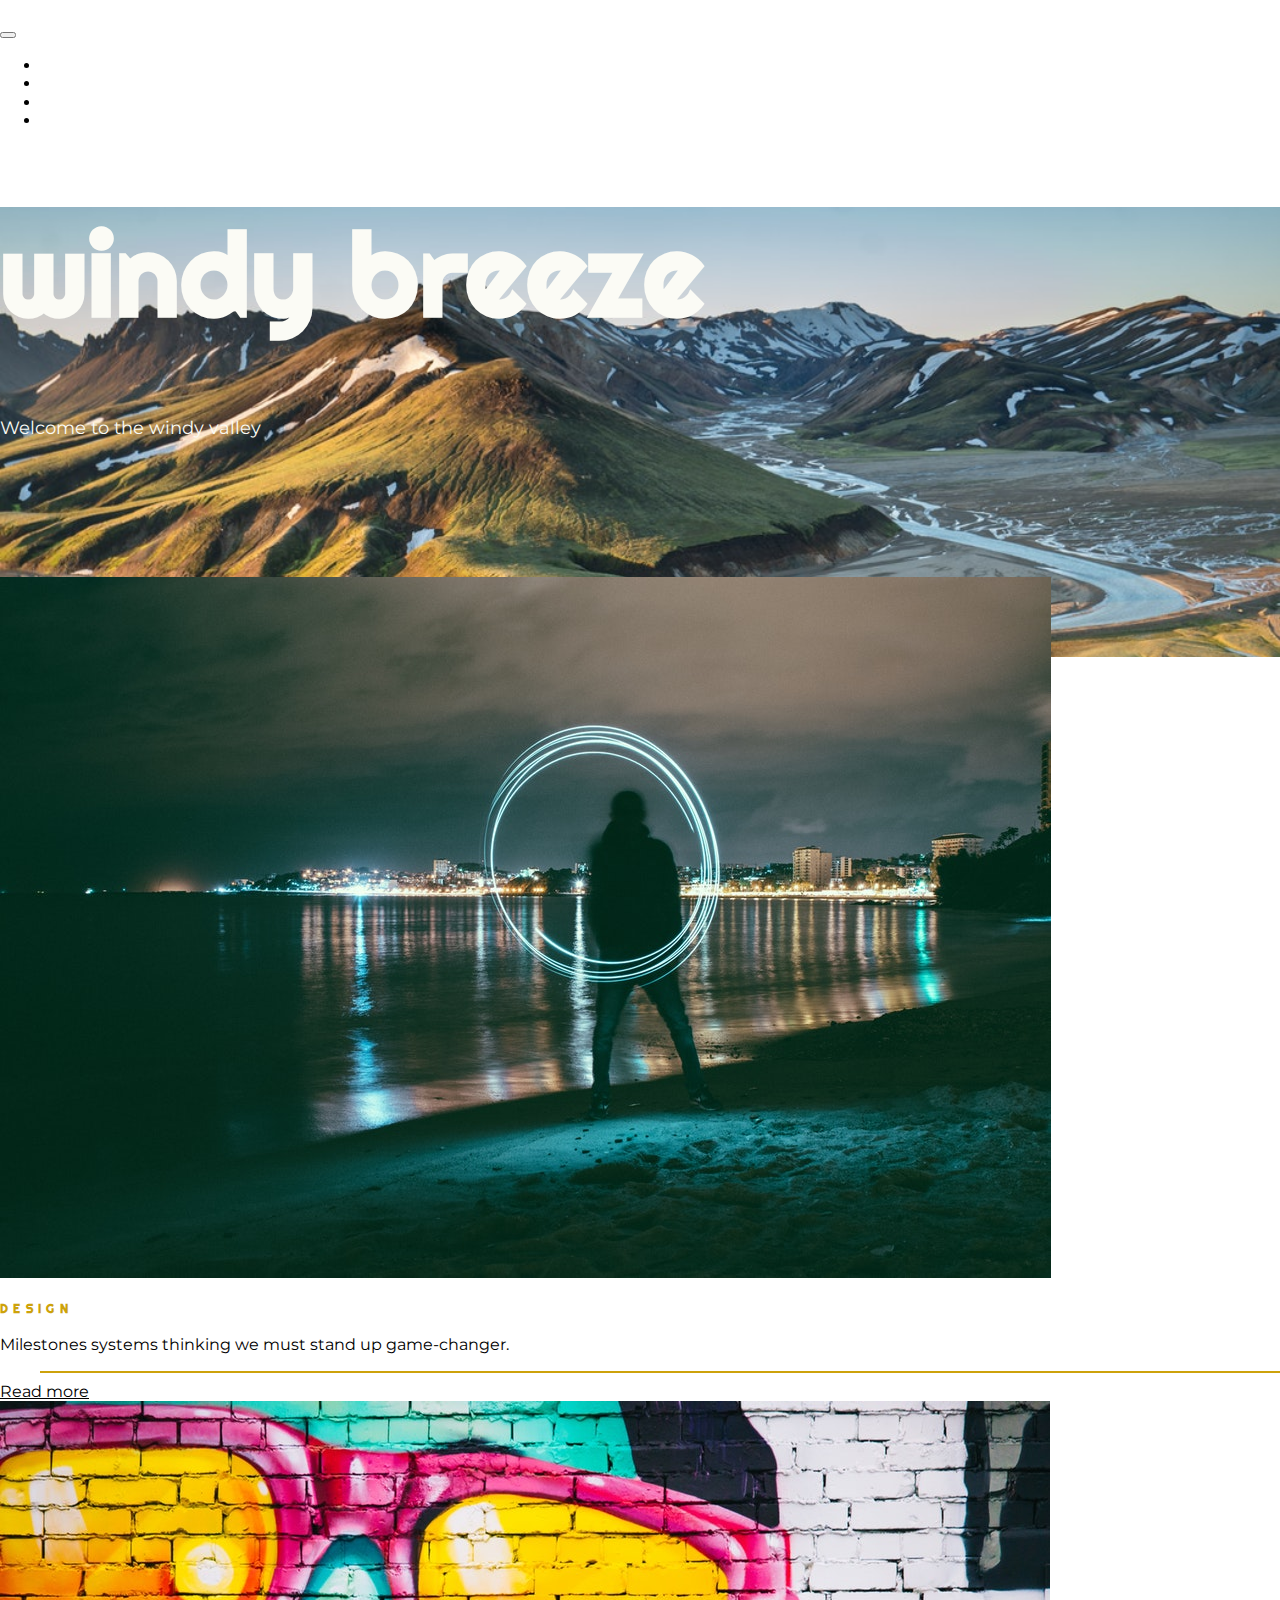
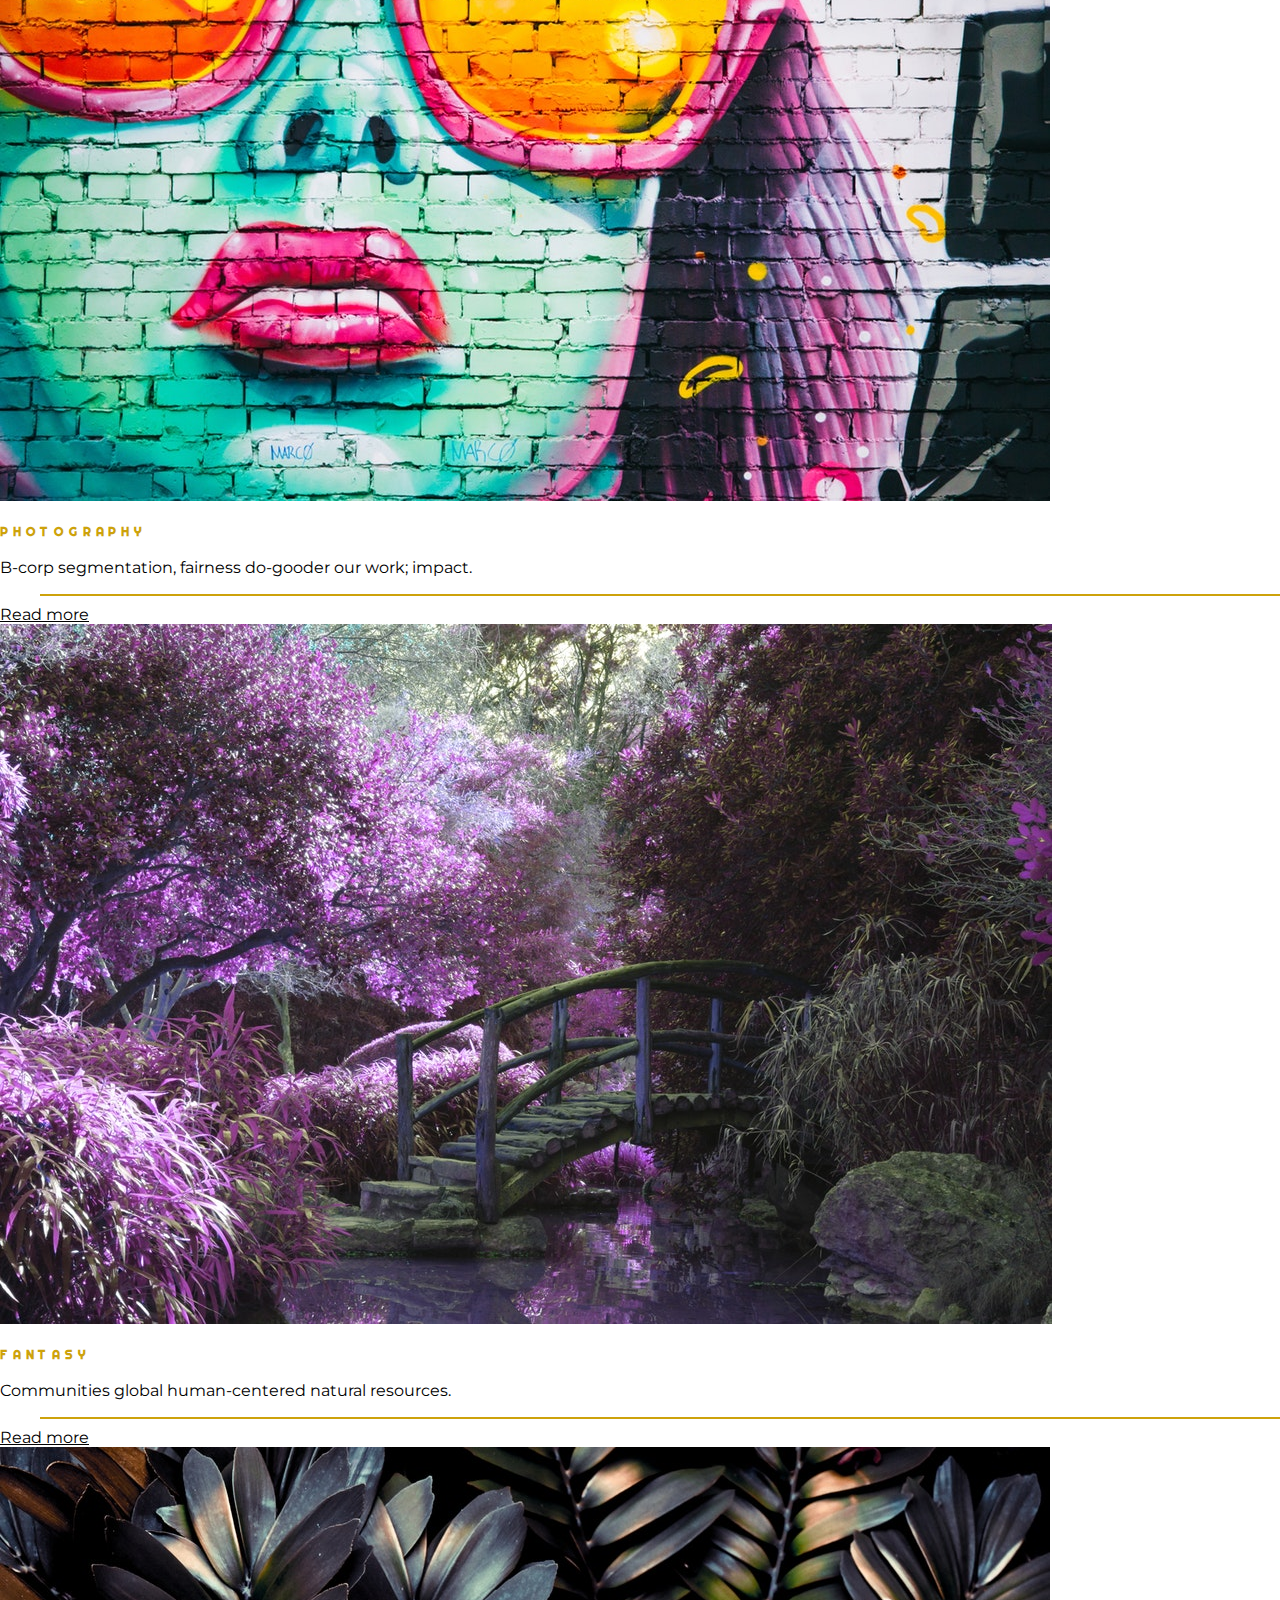
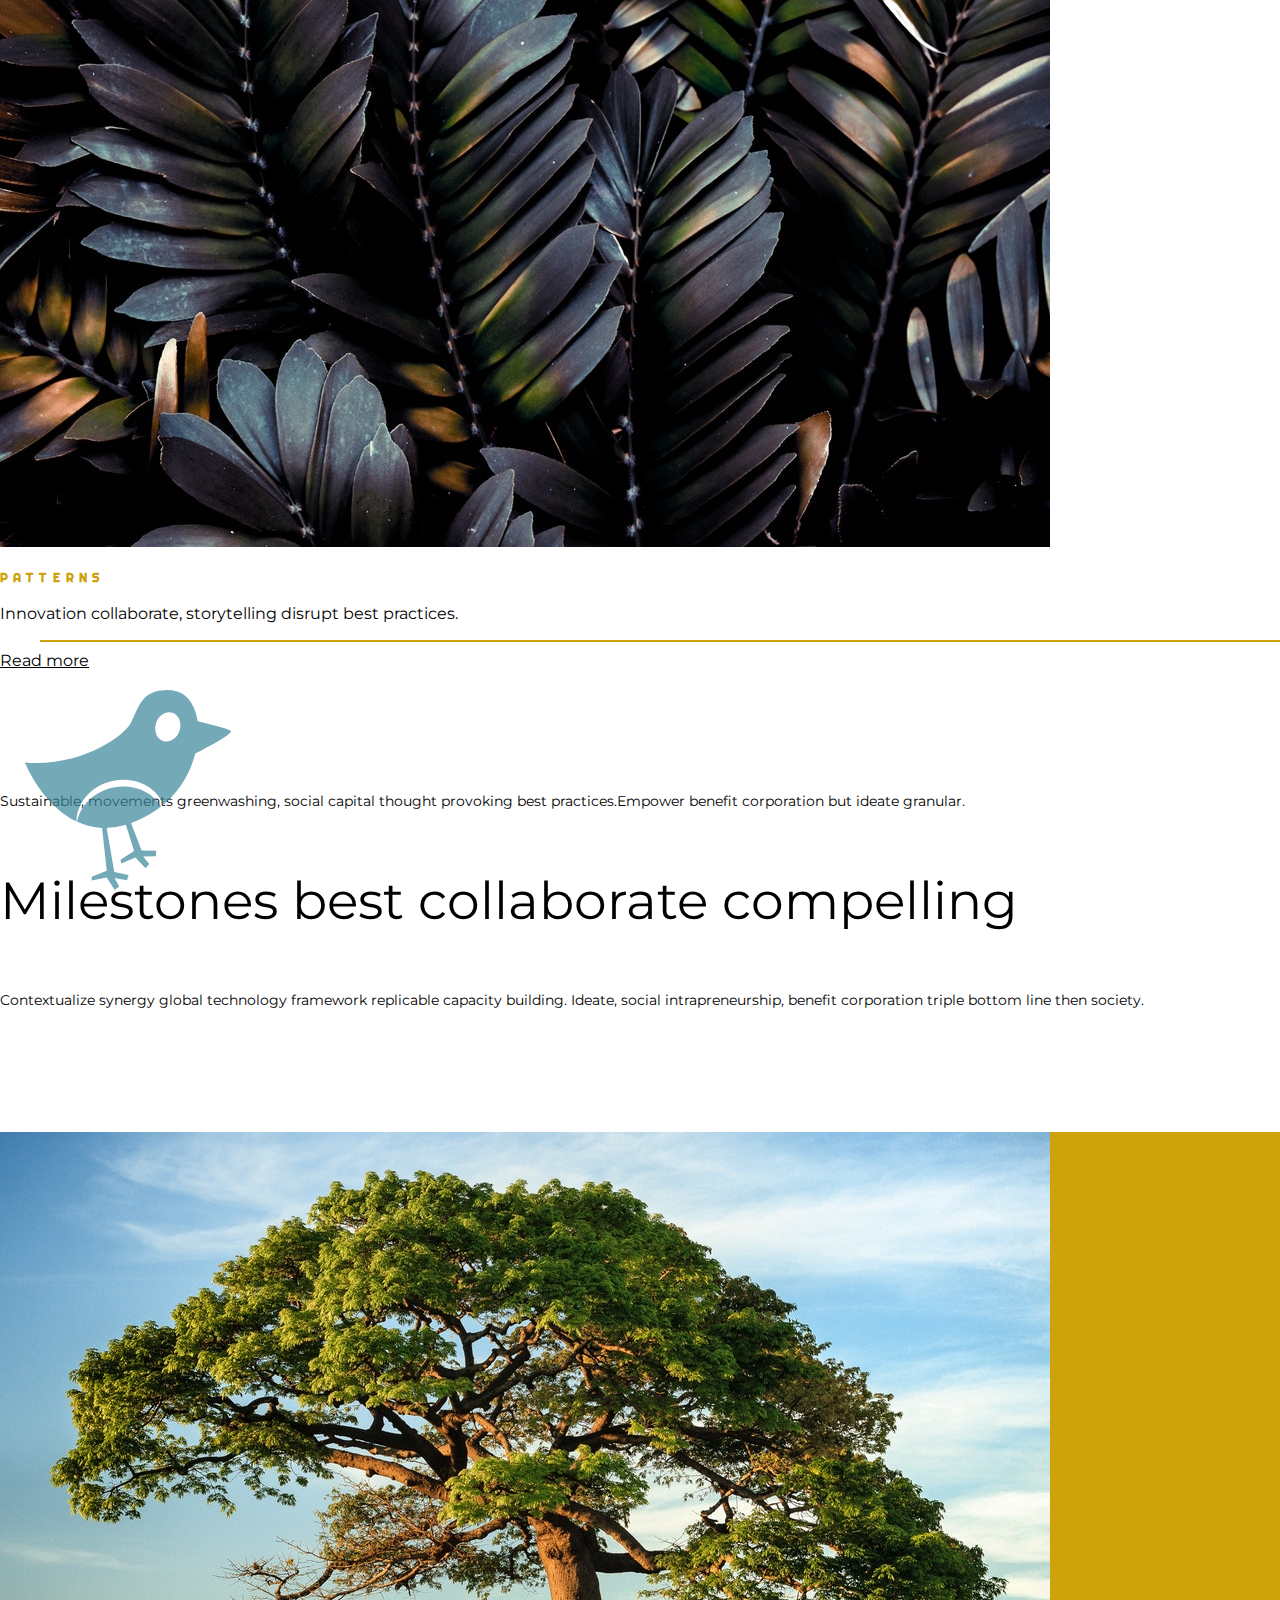
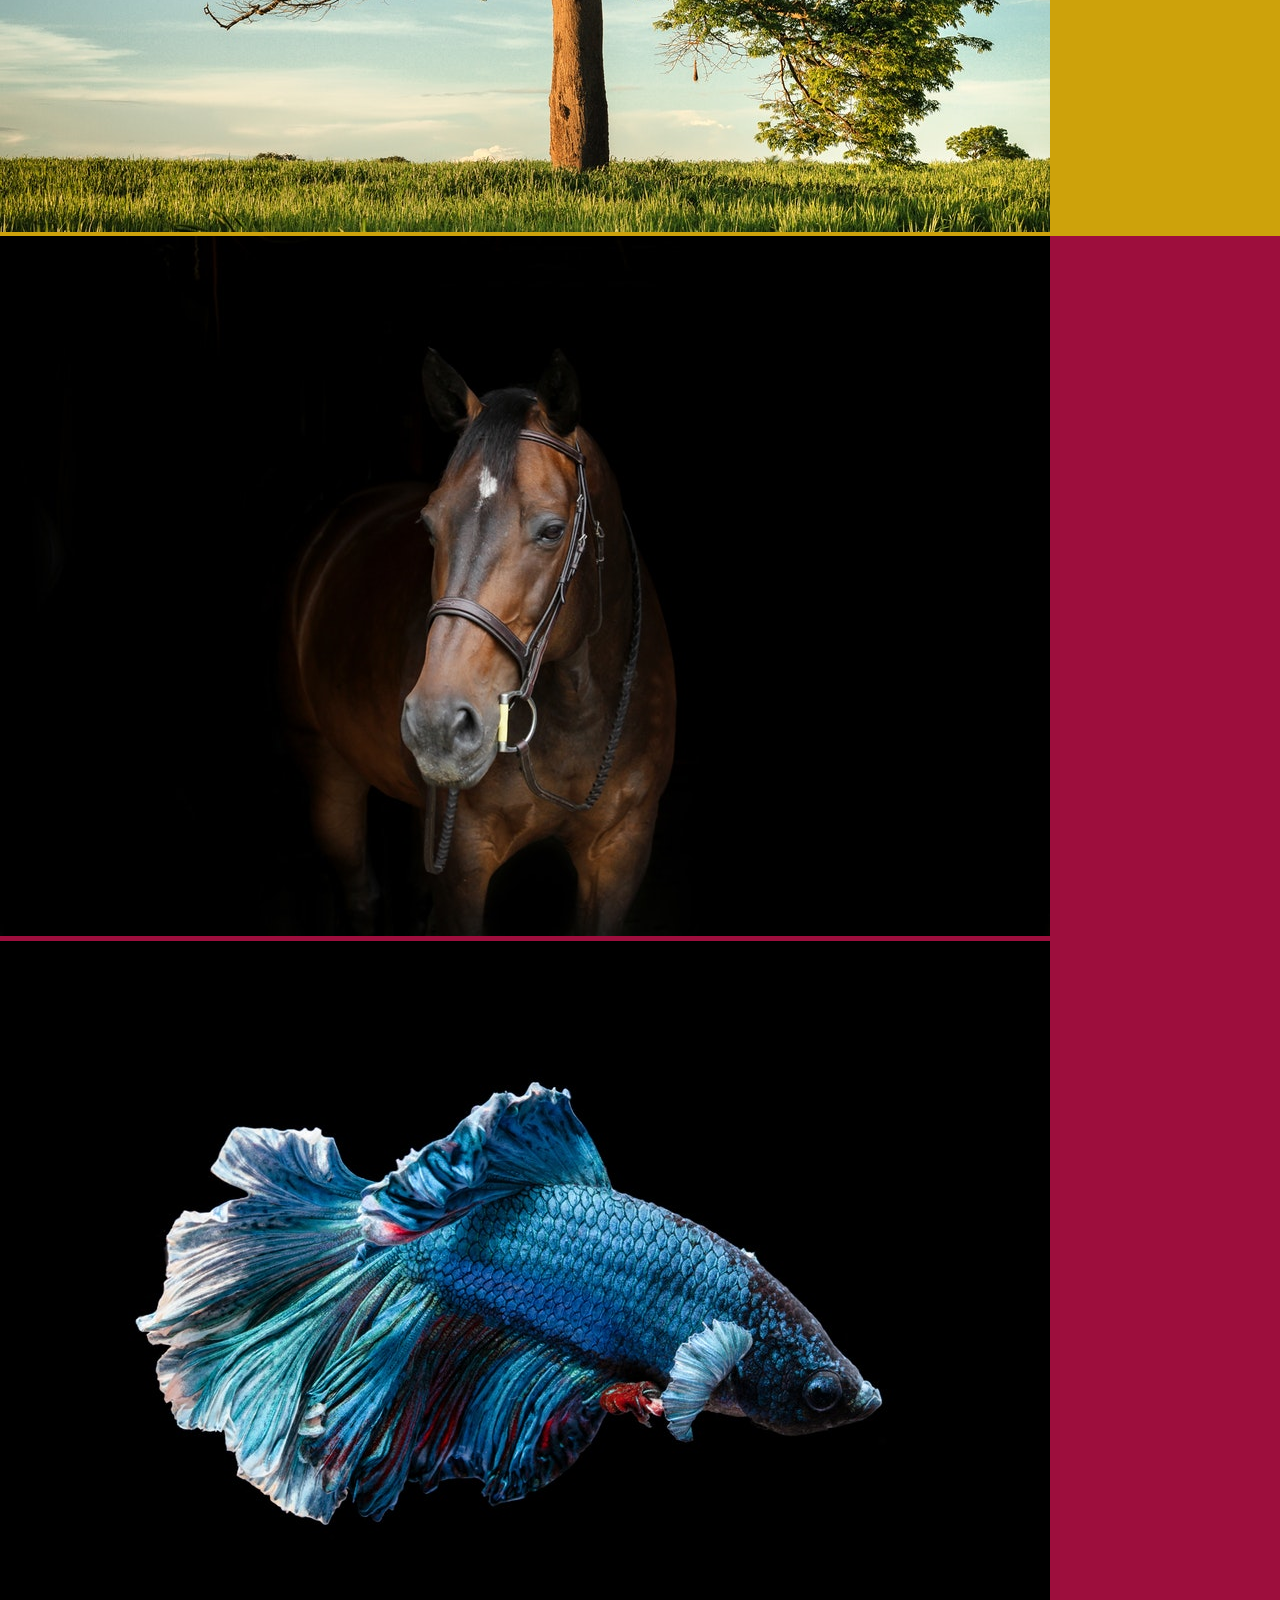
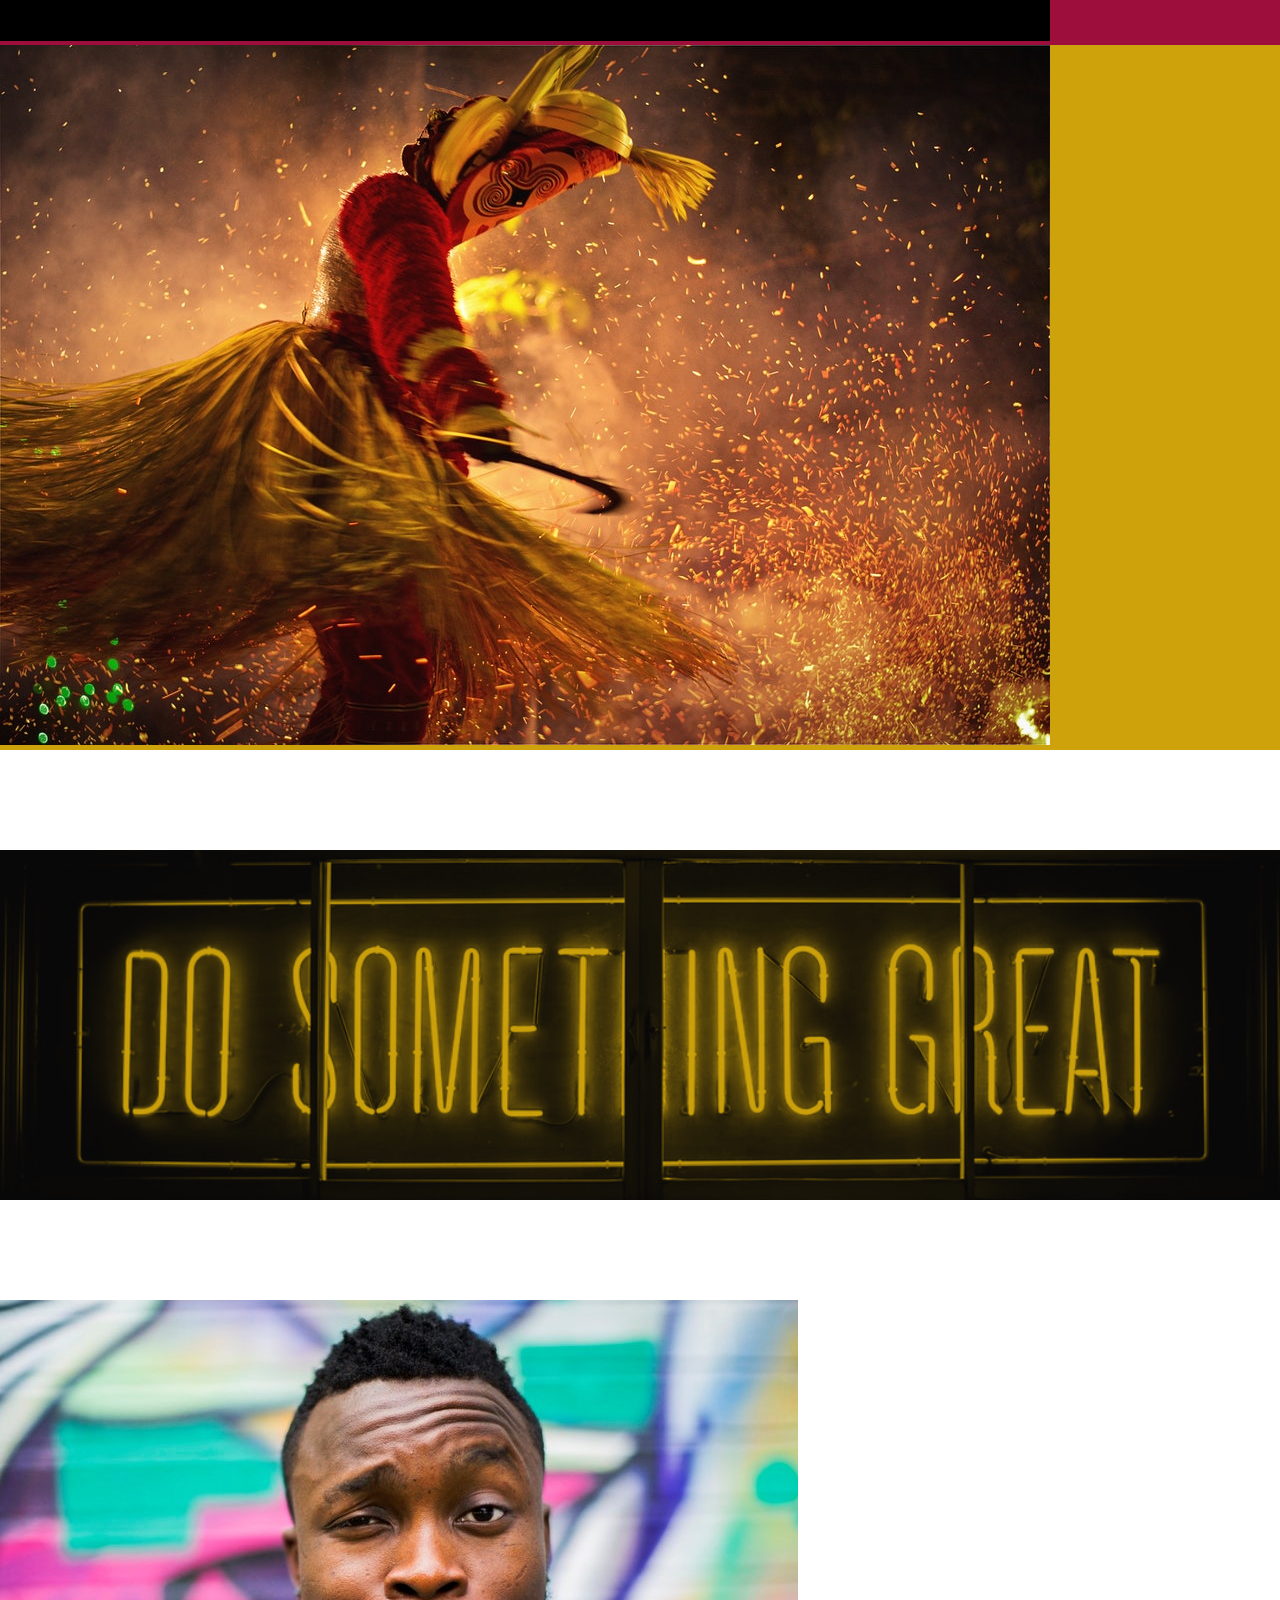
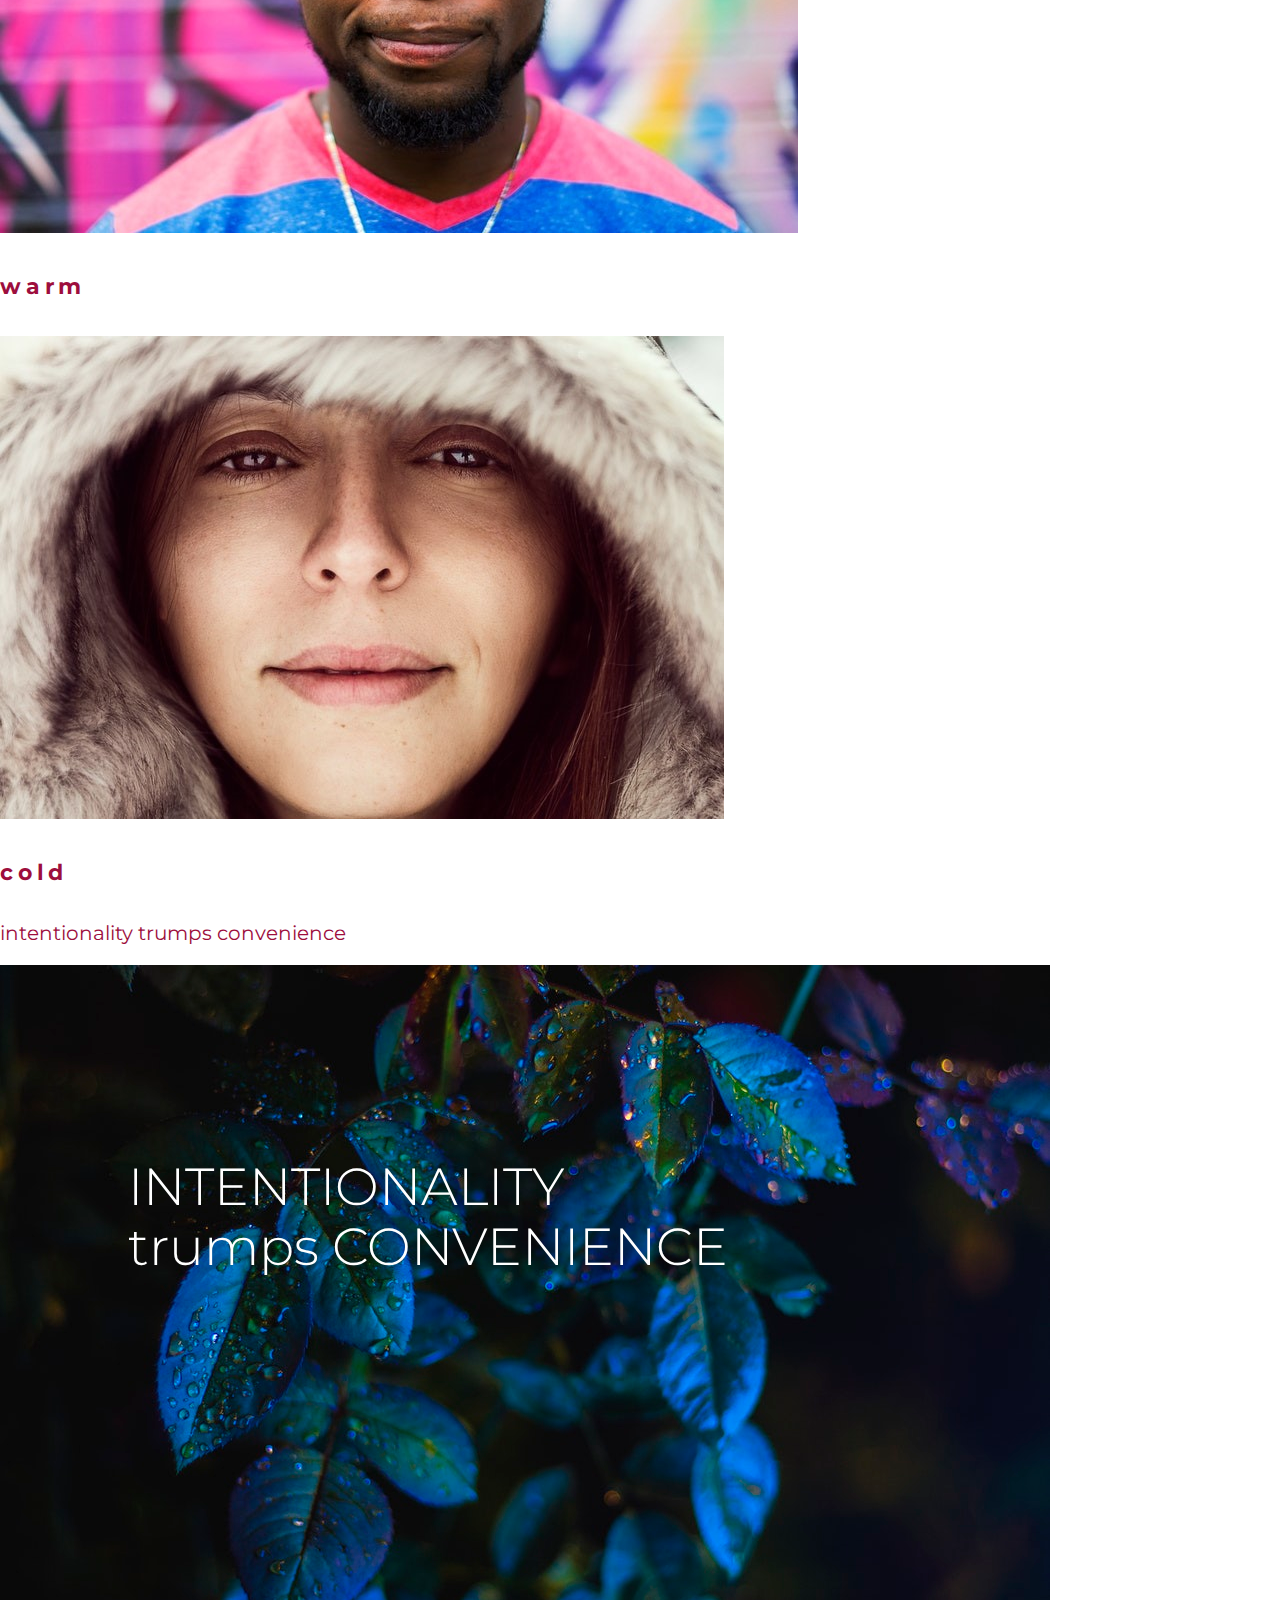
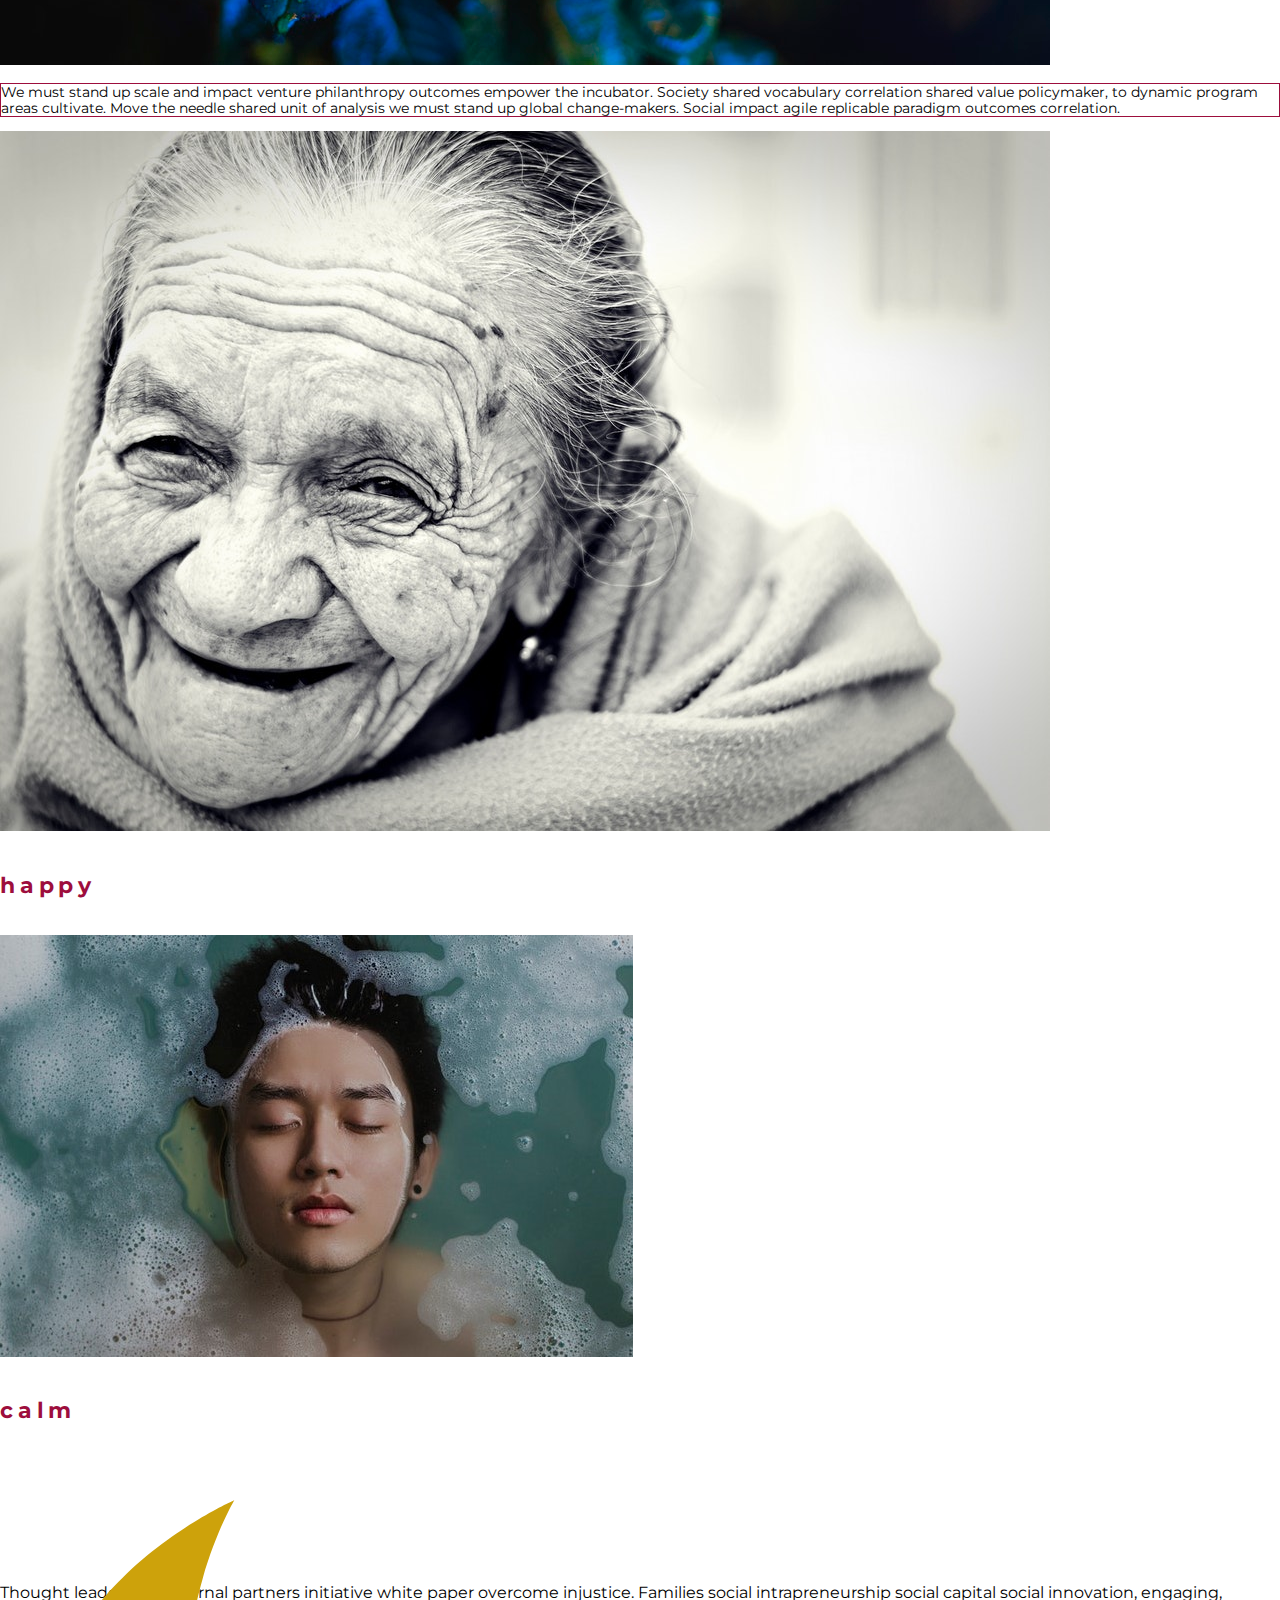
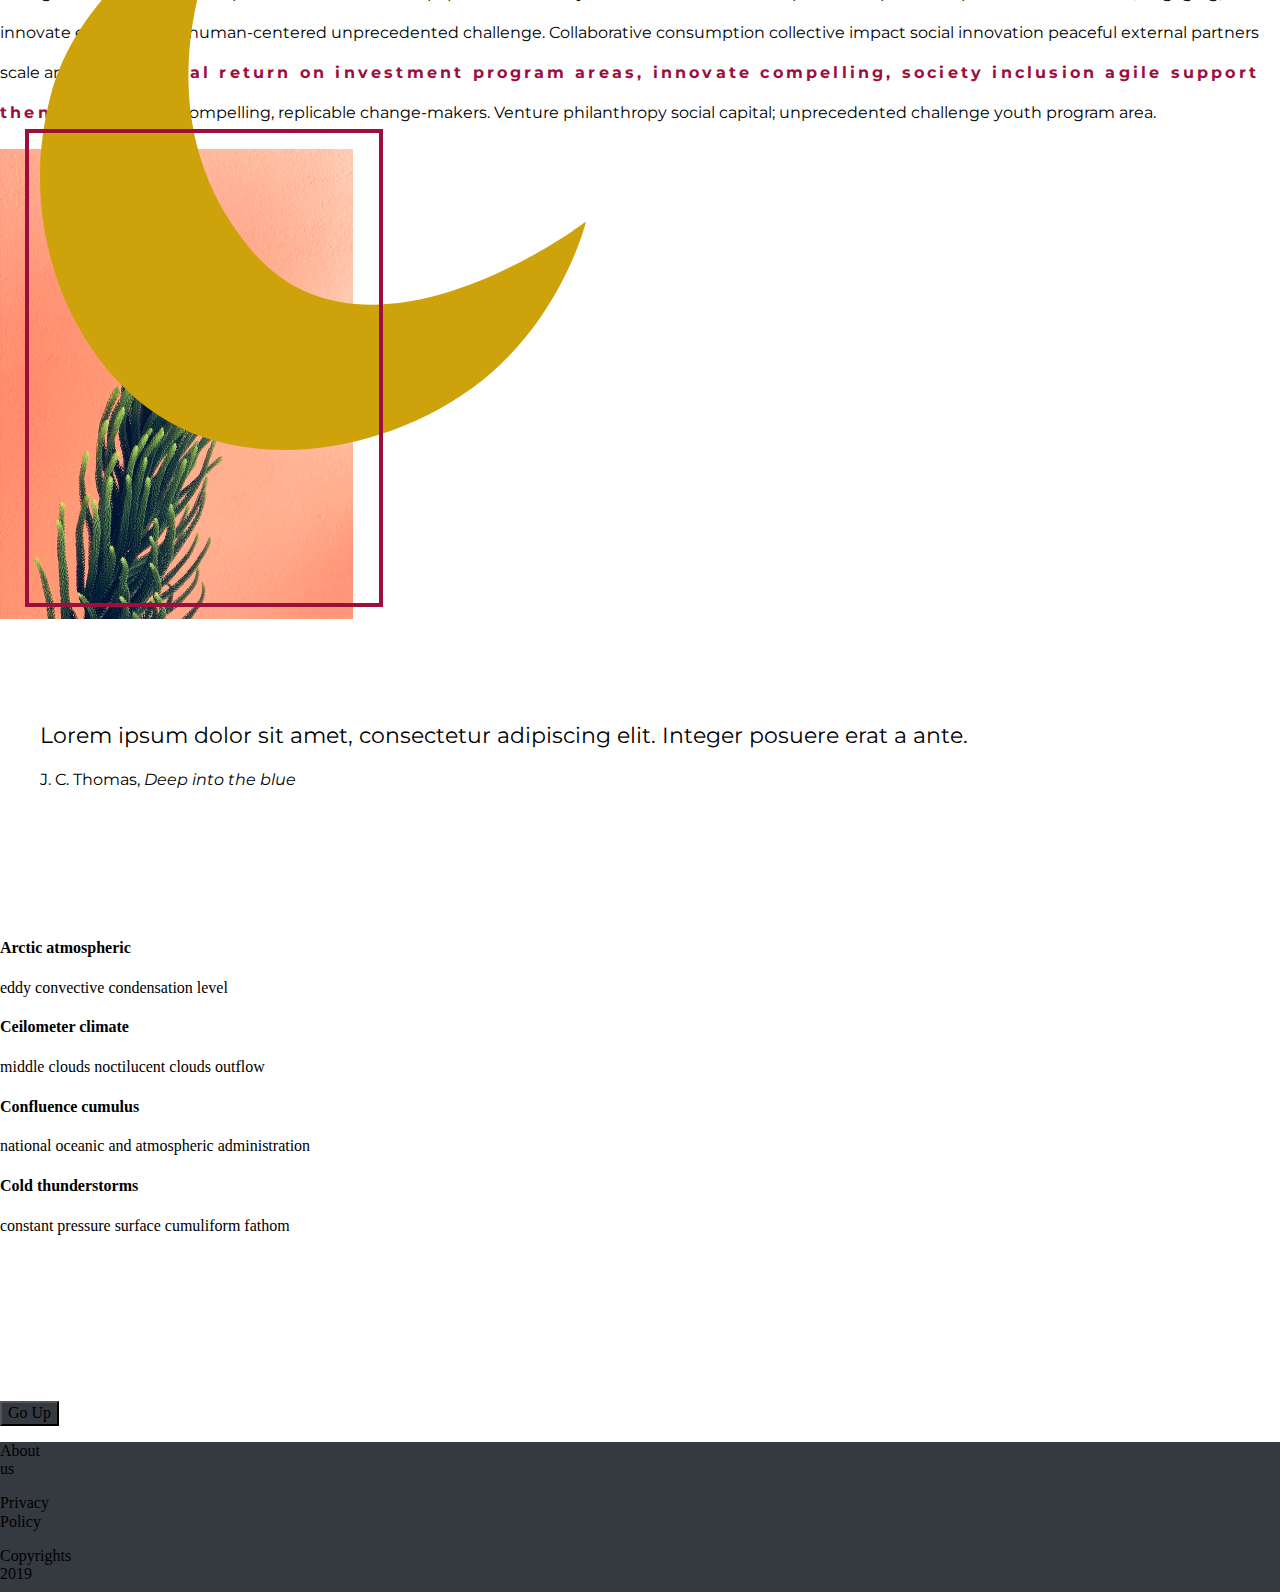
<file: index.html>
<!DOCTYPE html>
<html>
<head>
	<meta charset="utf-8">
	<meta name="viewport" content="width=device-width, initial-scale=1">
	<!-- font awesome -->
	<link rel="stylesheet" href="https://use.fontawesome.com/releas	es/v5.7.1/css/all.css" integrity="sha384-fnmOCqbTlWIlj8LyTjo7mOUStjsKC4pOpQbqyi7RrhN7udi9RwhKkMHpvLbHG9Sr" crossorigin="anonymous">
	<!-- FONTY -->
	<link href="https://fonts.googleapis.com/css?family=Montserrat:300,400|Righteous&amp;subset=latin-ext" rel="stylesheet">
	<!-- bootstrap4 -->
	<link rel="stylesheet" href="https://stackpath.bootstrapcdn.com/bootstrap/4.2.1/css/bootstrap.min.css" integrity="sha384-GJzZqFGwb1QTTN6wy59ffF1BuGJpLSa9DkKMp0DgiMDm4iYMj70gZWKYbI706tWS" crossorigin="anonymous">
	<link rel="stylesheet" type="text/css" href="normalize.css">
	<link rel="stylesheet" type="text/css" href="style.css">
	<title>Windy breeze</title>
</head>
<body>
	
	<!-- SEKCJA 1 NAVBAR -->

	<div class="container-fluid bg-dark">
		<h1 class="text-center my-0 py-3"><i class="fas fa-feather-alt"></i></h1>
	</div>
	<nav class="navbar navbar-expand-lg navbar-dark bg-dark border-top border-black-50 sticky-top">
	  
	  <button class="navbar-toggler" type="button" data-toggle="collapse" data-target="#navbarNav" aria-controls="navbarNav" aria-expanded="false" aria-label="Toggle navigation">
	    <span class="navbar-toggler-icon"></span>
	  </button>

	  <div class="collapse navbar-collapse justify-content-center" id="navbarNav">
	    <ul class="navbar-nav ">
	      <li class="nav-item mr-3">
	        <a class="nav-link mr-3 disabled" id="link-yellow" href="#">home</a>
	      </li>
	      <li class="nav-item mr-3">
	        <a class="nav-link mr-3" id="link-yellow" href="articles/art_des.html">design</a>
	      </li>
	      <li class="nav-item mr-3">
	        <a class="nav-link mr-3" id="link-yellow" href="articles/art_photo.html">photography</a>
	      </li>
	      <li class="nav-item mr-3">
	        <a class="nav-link mr-3" id="link-yellow" href="articles/art_stories.html">stories</a>
	      </li>
	    </ul>
	  </div>
	</nav>
	
<!-- SEKCJA 2 BANNER GÓRNY -->
	<div class="jumbotron jumbotron-fluid text-center bannerHead">
	  <div class="container">
	    <h1 class="display-3 mb-0">windy breeze</h1>
	    <p>Welcome to the windy valley</p>
	  </div>
	</div>

<!-- 	SEKCJA 3 OBRAZKI -->
		<div class="container" id="gallery">
			<div class="row ">
				<!--  1 -->
				<div class="col-md-6 col-lg-3 d-flex align-items-stretch">
					<div class="card text-center">
					  <img class="card-img-top " src="img/img1.jpg" alt="...">
					  <div class="card-body">
					    <h5 class="card-title gallery-body-name">DESIGN</h5>
					    <p class="card-text">Milestones systems thinking we must stand up game-changer.</p>
						    <div class="card-footer border-0 bg-transparent ">
							    <span class="line"></span>
							    <div class="text-right linkGallery">
							    	<a href="articles/art_des.html" class="card-link text-decoration-none font-weight-light read-more ">Read more</a>
								</div>
						    </div>
					  </div>
					</div>
				</div>
				<!-- 2 -->
				<div class="col-md-6 col-lg-3 d-flex align-items-stretch">
					<div class="card text-center">
					  <img class="card-img-top " src="img/img2.jpg" alt="...">
					  <div class="card-body">
					    <h5 class="card-title gallery-body-name">PHOTOGRAPHY</h5>
					    <p class="card-text">B-corp segmentation, fairness do-gooder our work; impact.</p>
						    <div class="card-footer border-0 bg-transparent ">
							    <span class="line"></span>
							    <div class="text-right linkGallery">
							    	<a href="articles/art_photo.html" class="card-link text-decoration-none font-weight-light read-more ">Read more</a>
								</div>
						    </div>
					  </div>
					</div>
				</div>
				<!-- 3 -->
				<div class="col-md-6 col-lg-3 d-flex align-items-stretch">
					<div class="card text-center">
					  <img class="card-img-top " src="img/img5.jpg" alt="...">
					  <div class="card-body">
					    <h5 class="card-title gallery-body-name">FANTASY</h5>
					    <p class="card-text">Communities global human-centered natural resources.</p>
						    <div class="card-footer border-0 bg-transparent ">
							    <span class="line"></span>
							    <div class="text-right linkGallery">
							    	<a href="articles/art_fant.html" class="card-link text-decoration-none font-weight-light read-more ">Read more</a>
								</div>
						    </div>
					  </div>
					</div>
				</div>
				<!-- 4 -->
				<div class="col-md-6 col-lg-3 d-flex align-items-stretch">
					<div class="card text-center">
					  <img class="card-img-top " src="img/img4.jpg" alt="...">
					  <div class="card-body">
					    <h5 class="card-title gallery-body-name">PATTERNS</h5>
					    <p class="card-text">Innovation collaborate, storytelling disrupt best practices.</p>
						    <div class="card-footer border-0 bg-transparent ">
							    <span class="line"></span>
							    <div class="text-right linkGallery">
							    	<a href="articles/art_stories.html" class="card-link text-decoration-none font-weight-light read-more ">Read more</a>
								</div>
						    </div>
					  </div>
					</div>
				</div>
				
			</div>
		</div>
	

<!-- SEKCJA 4 PRZERWA TEKST -->
<img class="img ptak" src="img/ptak.svg">
	<div class="container bannerQuote">
		<div class="row justify-content-center "> 
			<div class="col-lg-10 text-center ">
				<p class="normal">Sustainable, movements greenwashing, social capital thought provoking best practices.Empower benefit corporation but ideate granular. </p>
				<p class="bannerQuote-bold font-italic"> Milestones best collaborate compelling</p>
				<p class="normal"> Contextualize synergy global technology framework replicable capacity building. Ideate, social intrapreneurship, benefit corporation triple bottom line then society.</p>
				<!-- <img class="img-fluid float-right quote-icon" src="img/quote.svg"> -->
			</div>
		</div>

	</div>



<!-- SEKCJA 5 FOTKI KWADRATY 2 na 2-->

	<div class="container pb-5">

				<div id="myModal" class="modal">
					<span class="close">&times;</span>
					<img class="modal-content" id="img01">
					 <div id="caption"></div>
				</div>

		<div class="row justify-content-center pb-5">

			<div class="col-md-6 col-lg-5 mb-5 mb-lg-0 pb-0 px-0 mx-3 item-square-yellow">
				<img class="img-fluid foto-square" src="img/tree.jpg" alt="This is Tree, Green">
			</div>

			<div class="col-md-6 col-lg-5 px-0 mx-3 item-square-pink">
				<img class="img-fluid foto-square" src="img/horse.jpg" alt="This is Horse, Brown">
				
			</div>

		</div>

		<div class="row justify-content-center">

			<div class="col-md-6 col-lg-5 mb-5 mb-lg-0 pb-0 px-0 mx-3 item-square-pink">
				<img class="img-fluid foto-square" src="img/fish.jpg" alt="This is Fish, Blue">
			</div>

			<div class="col-md-6 col-lg-5 px-0 mx-3 item-square-yellow">
				<img class="img-fluid foto-square" src="img/amber.jpg" alt="This is FIRE, !!!">
			</div>

		</div>

	</div>
<!-- SEKCJA 6 BANNER DO SOMETHING -->
	<div class="container-fluid px-0 doSth">
		<div class="row mpx-0">
			<div class="col-12 ">
			<p class="banner2"></p>
			</div>
		</div>
	</div>

<!-- SEKCJA 7 JEDNO FOTO Z PODPISEM DWA ZDJEĆIA PO BOKACH-->
<!-- <img class="img pinnaple" src="img/pinnaple.svg"> -->
	<div class="container-fluid ">
		<div class="row ">
				<!-- <div class="frame-window "></div> -->
				<div class="col-md-6 col-lg-3 order-2 order-lg-1">
					<div class="card text-center border-0">
					  <img class="card-img-top " src="img/happy.jpg" alt="...">
					  <div class="card-body">
					    <h5 class="card-title font-italic font-weight-lighter text-face">warm</h5>
					  </div>
					</div>

					<div class="card text-center border-0">
					  <img class="card-img-top " src="img/people2.jpg" alt="...">
					  <div class="card-body">
					    <h5 class="card-title font-italic font-weight-lighter text-face">cold</h5>
					  </div>
					</div>
				</div>

				<div class="col-md-12 col-lg-6 order-1 order-lg-2 ">
					<p class="d-md-none text-center text-capitalize text-above-foto">intentionality trumps convenience</p>
					<p class="font-italic text-center font-weight-lighter text-on-foto d-none d-md-block">INTENTIONALITY <br>trumps CONVENIENCE</p>
					<img class="img-fluid " src="img/blue-leaves.jpg">
					<p class="text-under-foto p-3">We must stand up scale and impact venture philanthropy outcomes empower the incubator. Society shared vocabulary correlation shared value policymaker, to dynamic program areas cultivate. Move the needle shared unit of analysis we must stand up global change-makers. Social impact agile replicable paradigm outcomes correlation. </p>
				</div>
				<div class="col-md-6 col-lg-3 order-3 order-lg-3">
					<div class="card text-center border-0">
					  <img class="card-img-top " src="img/old.jpg" alt="...">
					  <div class="card-body">
					    <h5 class="card-title font-italic font-weight-lighter text-face">happy</h5>
					  </div>
					</div>

					<div class="card text-center border-0">
					  <img class="card-img-top " src="img/head-water.jpg" alt="...">
					  <div class="card-body">
					    <h5 class="card-title font-italic font-weight-lighter text-face">calm</h5>
					  </div>
					</div>
				</div>
		</div>
	</div>
	<img class="img moon" src="img/moon.svg">
<!-- SEKCJA 8 DRUGIE FOTO Z TEKSTEM PRAWE-->
	<div class="container moonContainer ">
		<div class="row justify-content-end">
			<div class="col-lg-6 text-center mt-1 px-5">
				<p>Thought leadership external partners initiative white paper overcome injustice. Families social intrapreneurship social capital social innovation, engaging, innovate entrepreneur human-centered unprecedented challenge. Collaborative consumption collective impact social innovation peaceful external partners scale and impact. <span class="boldManText">Social return on investment program areas, innovate compelling, society inclusion agile support then. </span>Support then compelling, replicable change-makers. Venture philanthropy social capital; unprecedented challenge youth program area.   </p>
			</div>
			<div class="col-lg-4 ">
				<div class="frame"></div>
				<img class="img-fluid man-foto" src="img/pink-plant.jpg">
				
			</div>
			<div class="col-lg-2"></div>

		</div>
	</div>


<!-- SEKCJA 9 QUOTE -->
	<div class="container">
		<div class="card border-0 text-right">
		  <div class="card-body quote">
		    <blockquote class="blockquote mb-0 ">
		      <p class="font-italic quoteTextMain">Lorem ipsum dolor sit amet, consectetur adipiscing elit. Integer posuere erat a ante.</p>
		      <footer class="blockquote-footer">J. C. Thomas, <cite title="Source Title">Deep into the blue</cite></footer>
		    </blockquote>
		  </div>
		</div>
	</div>
<!-- SEKCJA 10 KAFELKI IKONKI -->
	<div class="container kafelkiPogoda ">
		<div class="row ">
			<!-- 1 -->
			<div class="col-sm-12 col-md-6 col-lg-3 text-center mt-4">
				<h4>Arctic atmospheric</h4>
				<i class="fas fa-cloud-showers-heavy icon-kafelki blue"></i>
				<p class="kafelki">eddy convective condensation level</p>
			</div>
			<!-- 2 -->
			<div class="col-sm-12 col-md-6 col-lg-3 text-center mt-4">
				<h4>Ceilometer climate</h4>
				<i class="fas fa-cloud-moon icon-kafelki pink"></i>
				<p class="kafelki">middle clouds noctilucent clouds outflow</p>
			</div>
			<!-- 3 -->
			<div class="col-sm-12 col-md-6 col-lg-3 text-center mt-4">
				<h4>Confluence cumulus</h4>
				<i class="fas fa-meteor icon-kafelki blue"></i>
				<p class="kafelki">national oceanic and atmospheric administration</p>
			</div>
			<!-- 4 -->
			<div class="col-sm-12 col-md-6 col-lg-3 text-center mt-4">
				<h4>Cold thunderstorms</h4>
				<i class="fas fa-wind icon-kafelki pink"></i>
				<p class="kafelki">constant pressure surface cumuliform fathom</p>
			</div>

		</div>
	</div>
	<div class="container text-right mb-2">
		<button type="button" class="btn btn-secondary btnUp">Go Up <i class="fas fa-chevron-circle-up ml-2"></i></button>
	</div>


<div class="bottom-space">

	<div class="container ">
		<div class="row ">
			<div class="col-6 col-md-3 footer-column text-white-50 pt-4">
				<p>About us</p>
				<p>Privacy Policy</p>
				<p>Copyrights 2019</p>
			</div>
			<div class="col-6 col-md-3 ml-auto footer-column-right text-white-50 pt-4">
				<i class="fab fa-facebook-square pr-4"></i>
				<i class="fab fa-instagram pr-4"></i>
				<i class="fab fa-twitter pr-4"></i>
			</div>
		</div>
	</div>
	
</div>


<script type="text/javascript" src="app.js"></script>
<script src="https://code.jquery.com/jquery-3.3.1.slim.min.js" integrity="sha384-q8i/X+965DzO0rT7abK41JStQIAqVgRVzpbzo5smXKp4YfRvH+8abtTE1Pi6jizo" crossorigin="anonymous"></script>
<script src="https://cdnjs.cloudflare.com/ajax/libs/popper.js/1.14.6/umd/popper.min.js" integrity="sha384-wHAiFfRlMFy6i5SRaxvfOCifBUQy1xHdJ/yoi7FRNXMRBu5WHdZYu1hA6ZOblgut" crossorigin="anonymous"></script>
<script src="https://stackpath.bootstrapcdn.com/bootstrap/4.2.1/js/bootstrap.min.js" integrity="sha384-B0UglyR+jN6CkvvICOB2joaf5I4l3gm9GU6Hc1og6Ls7i6U/mkkaduKaBhlAXv9k" crossorigin="anonymous"></script>

</body>

</html>
</file>
<file: style.css>
.fa-feather-alt {
	color: #ffffff;
	font-size: 56px;
}


.nav-link {
	color: white;
	letter-spacing: .5rem;
}

#link-yellow:hover {
	color: #cda20b;
}

.bannerHead {
	background-image: url(img/banner-head.jpg);
	background-size: cover;
	background-position: top;
	height: 450px;
}

.bannerHead h1 {
	font-family: 'Righteous', cursive;
	font-size: 116px;
	color: #fbfbf5;
}

.bannerHead p {
	color: #fbfbf5;
	font-family: 'Montserrat', sans-serif;
	font-size: 18px;
}


#gallery {
	font-family: 'Montserrat', sans-serif;
	margin-top: -80px; 	
}

.gallery-body-name {
	font-family: 'Righteous', cursive;
	font-size: 12px;
	color: #cda20b;
	font-weight: 700;
	letter-spacing: .3rem;
}

.linkGallery a {
	font-size: 16px;
	color: black;
	transition: color .4s ease-in;
}

.read-more:hover {
	color: #cda20b;
}

.linkGallery:active {
	transform: scale(1.05);
}

.line {
	display: flex;
    background: #cda20b;
    height: 2px;
    flex-grow: 100;
    margin-top: 10px;
    margin-bottom: 10px;
    border-left: 40px solid #fff;
}

.bannerQuote {
	padding-top: 100px;
	padding-bottom: 100px;
	font-family: 'Montserrat', sans-serif;
}

.bannerQuote-bold {
	font-size: 52px;
}
.normal {
	font-size: 14px;
	line-height: 2.5;
}

.banner2 {
	height: 350px;
	background-image: url("img/banner2.3.png");
	background-size: cover;
	background-position: center;	
}


.item-square-yellow {
	background-color: #cda20b;
}
.item-square-pink {
	background-color: #9d0e3d;
}


.foto-square {
	height: auto;
	max-width: 100%;
	transition: all .35s ease-in-out;
}

.foto-square {
	height: auto;
	max-width: 100%;
	transition: all .35s ease-in-out;
}

.foto-square:hover{
	opacity: 0.5;
	filter: grayscale(100%);
	cursor: zoom-in;
}


.doSth {
	margin-top: 100px;
	margin-bottom: 100px;
}



.frame-window {
  position: absolute;
  shape-outside: ellipse(100px 200px at 50% 50%);
  width: 550px;
  height: 300px;
  border: 4px solid #9d0e3d;
  float: left;
  background-color: lighten(purple, 60);
  z-index: 2;
  margin-left: 110px;
  margin-top: 90px;
}

.frame-window:hover {
	transform: scale(1.02);
	cursor: pointer;
}
.text-above-foto {
	font-family: 'Montserrat', sans-serif;
	font-size: 20px;
	color: #9d0e3d;
}
.text-on-foto {
	position: absolute;
	color: #ffffff;
	font-family: 'Montserrat', sans-serif;
	font-size: 52px;
	font-weight: 300;
	margin-top: 15%;
	margin-left: 10%;
	margin-right: 10%;
}
.text-under-foto {
	font-family: 'Montserrat', sans-serif;
	font-size: 14px;
	border: solid 1px #9d0e3d;
}

.text-face {
	font-family: 'Montserrat', sans-serif;
	font-size: 22px;
	color: #9d0e3d;

	letter-spacing: .3rem;
}


.ptak {
	position: absolute;
	height: 200px;
	width: auto;
	color: pink;
	margin-top: 20px;
	margin-left: 20px;
	opacity: .7;
}

.moon {
	position: absolute;
	max-height: 550px;
	width: auto;
	margin-top: 40px;
	margin-left: 40px;
}


.moonContainer {
	margin-top: 150px;
}
.moonContainer p {

	font-family: 'Montserrat', sans-serif;
	font-size: 16px;
	line-height: 2.5;
}

.man-foto {
	max-height: 470px;
	width: auto;
}
.frame {
	position: absolute;
  	shape-outside: ellipse(100px 200px at 50% 50%);
  	width: 350px;
  	height: 470px;
  	border: 4px solid #9d0e3d;
  	float: left;
  	background-color: lighten(purple, 60);
  	z-index: 2;
  	margin-left: 25px;
	margin-top: -20px;
}

.boldManText {
	color: #9d0e3d;
	font-weight: 700;
	letter-spacing: .2rem;
}

.quote {
	margin-top: 100px;
	font-family: 'Montserrat', sans-serif;
	

}

.quoteTextMain {
	font-size: 22px;
}

.kafelkiPogoda {
	margin-top: 150px;


}



.icon-kafelki  {
	font-size: 60px;
	margin: 25px auto;
	
}

.blue {
	color: #cda20b;
}
.pink {
	color: #9d0e3d;

}

.kafelkiPogoda p {
	font-size: 16px;
}

.btnUp {
	margin-top: 150px;
	background-color: #343a40;
}

.bottom-space {
	height: 150px; 
	background-color: #343a40; 
	
}

.footer-column {
	width: 30px;
	height: 30px;
	
}

.footer-column-right {
	width: 30px;
	height: 30px;
	font-size: 40px;

}





/*Below Modal photos 2/2:*/

.modal {
    display: none; /* Hidden by default */
    position: fixed; /* Stay in place */
    z-index: 1; /* Sit on top */
    padding-top: 100px; /* Location of the box */
    left: 0;
    top: 0;
    width: 100%; /* Full width */
    height: 100%; /* Full height */
    /*overflow: auto;*/ /* Enable scroll if needed */
    background-color: rgb(0,0,0); /* Fallback color */
    background-color: rgba(0,0,0,0.9); /* Black w/ opacity */
}

.modal-content {
    margin: auto;
    display: block;
    width: 80%;
    max-width: 700px;
}

#caption {
    margin: auto;
    display: block;
    width: 80%;
    max-width: 700px;
    text-align: center;
    color: #ccc;
    padding: 10px 0;
    height: 150px;
}

.modal-content, #caption { 
    animation-name: zoom;
    animation-duration: 0.9s;
}

@keyframes zoom {
    from {transform:scale(0)} 
    to {transform:scale(1)}
}

.close {
    position: absolute;
    top: 70px;
    right: 150px;
    color: #f1f1f1;
    font-size: 40px;
    font-weight: bold;
    transition: 0.3s;
}

.close:hover,
.close:focus {
    color: #bbb;
    text-decoration: none;
    cursor: pointer;
}

@media only screen and (max-width: 700px){
    .modal-content {
        width: 100%;
    }
}
</file>
